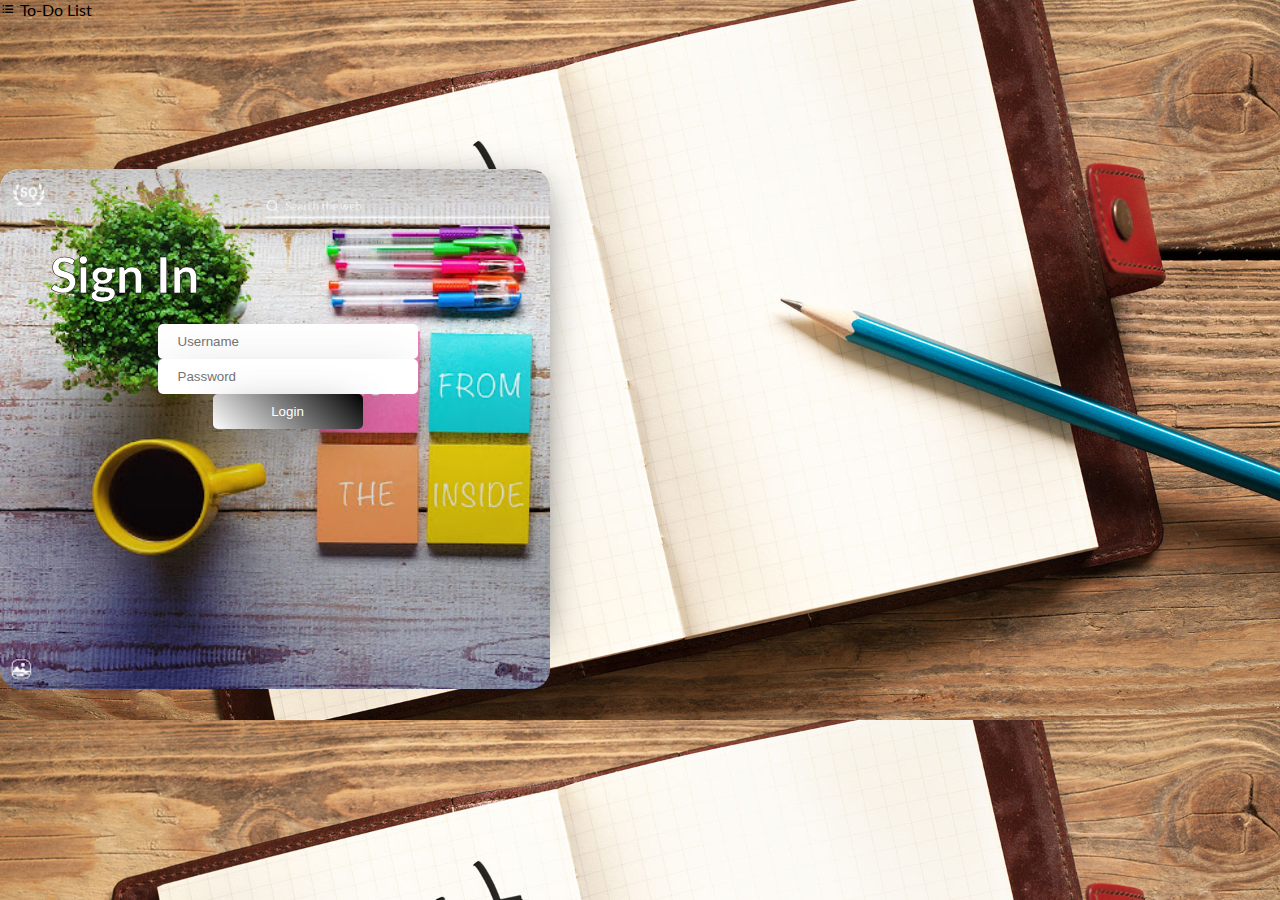
<file: index.html>
<!doctype html>
<html lang="en">
  <head>
    <!-- Required meta tags -->
    <meta charset="utf-8">
    <meta name="viewport" content="width=device-width, initial-scale=1">

    <!-- Bootstrap CSS -->
    <link href="https://cdn.jsdelivr.net/npm/bootstrap@5.1.3/dist/css/bootstrap.min.css" rel="stylesheet" integrity="sha384-1BmE4kWBq78iYhFldvKuhfTAU6auU8tT94WrHftjDbrCEXSU1oBoqyl2QvZ6jIW3" crossorigin="anonymous">
    <link href='https://unpkg.com/boxicons@2.0.9/css/boxicons.min.css' rel='stylesheet'>
    <link rel="stylesheet" href="./style.css">
    <title>Login</title>
  </head>
  <body background="./4.jpg" >
    <nav class="navbar navbar-dark bg-dark">
        <div class="container d-flex justify-content-center">
          <span class="navbar-brand mb-0 h1"><i class='bx bx-list-ul '></i> To-Do List</span>
        </div>
      </nav>
      <section>
        <div class="container signin">
            <div  class="myCard">
                <div class="myCtn">
                    <form  action="./todolist.html" onsubmit="return validate(redirect)" class="myForm text-center py-2">
                        <header style="font-size: 50px; color: white;-webkit-text-stroke: .5px black;">Sign In</header>
                        <div class="form-group my-2">
                            
                          <center><input type="text" required placeholder="Username" class="myInput ms-3" id="username" ></center>
                        </div>
                        <div class="form-group my-2">
                            
                          <center><input type="password" required placeholder="Password" class="myInput ms-3"  id="password" ></center>
                        </div>
                        <center><input style="color: white;" type="submit" class="butt mt-3 " value="Login"></center>  
                    </form>
                </div>
            </div>
        </div>
    </section>




    <!-- Optional JavaScript; choose one of the two! -->

    <!-- Option 1: Bootstrap Bundle with Popper -->
    <script src="https://cdn.jsdelivr.net/npm/bootstrap@5.1.3/dist/js/bootstrap.bundle.min.js" integrity="sha384-ka7Sk0Gln4gmtz2MlQnikT1wXgYsOg+OMhuP+IlRH9sENBO0LRn5q+8nbTov4+1p" crossorigin="anonymous"></script>
    <script src="./formvalidation.js"></script>
  </body>
</html>
</file>
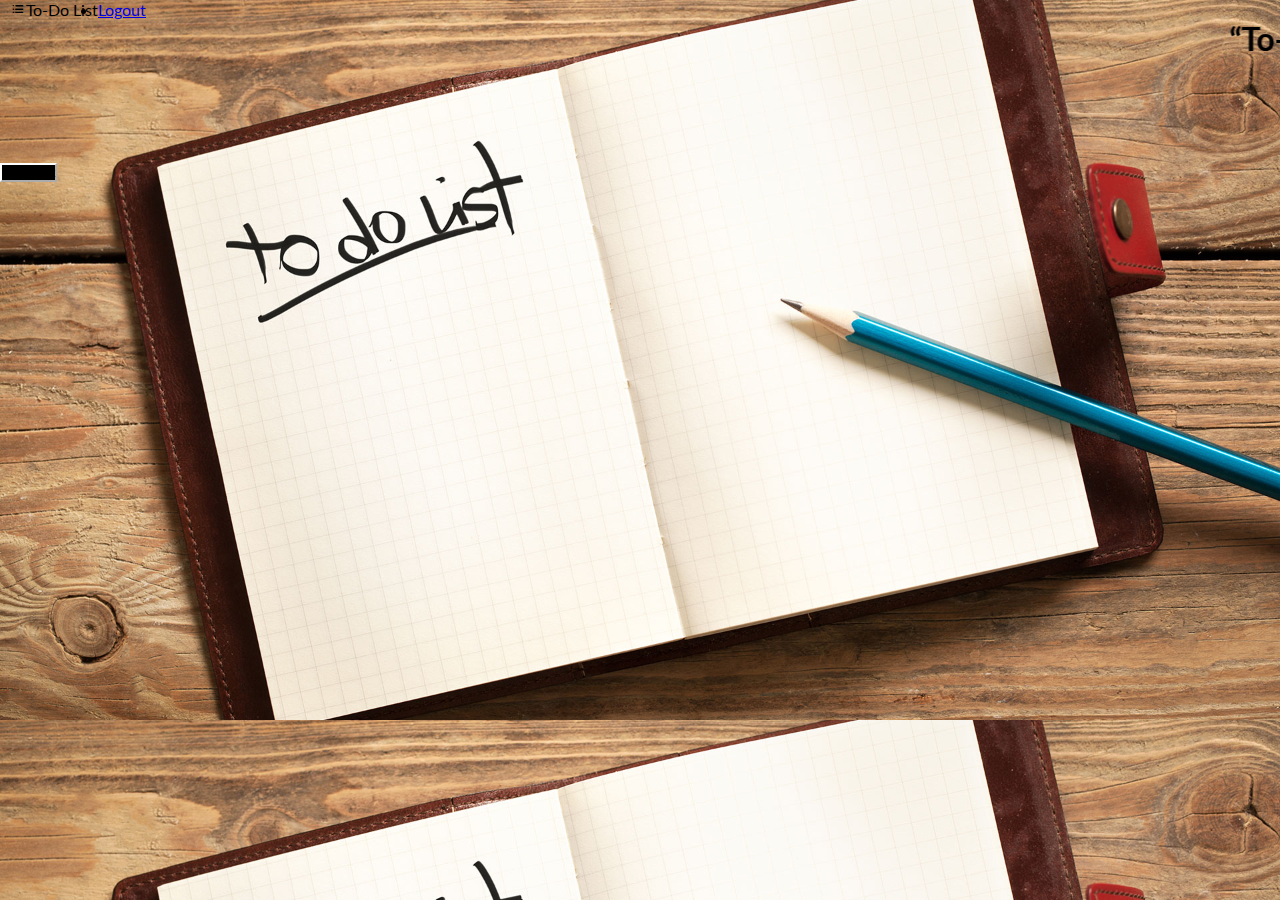
<file: todolist.html>
<!doctype html>
<html lang="en">

<head>
  <!-- Required meta tags -->
  <meta charset="utf-8">
  <meta name="viewport" content="width=device-width, initial-scale=1">

  <!-- Bootstrap CSS -->
  <link href="https://cdn.jsdelivr.net/npm/bootstrap@5.1.3/dist/css/bootstrap.min.css" rel="stylesheet"
    integrity="sha384-1BmE4kWBq78iYhFldvKuhfTAU6auU8tT94WrHftjDbrCEXSU1oBoqyl2QvZ6jIW3" crossorigin="anonymous">
  <link href='https://unpkg.com/boxicons@2.0.9/css/boxicons.min.css' rel='stylesheet'>
  <link rel="stylesheet" href="./style.css">
  <title>To-Do List</title>
</head>

<body>
  <nav class="navbar navbar-dark bg-dark">
    <div class="container d-flex justify-content-center">
      <span style="margin-left: 10px; float: left;" class="navbar-brand mb-0 h1"><i class='bx bx-list-ul'></i>To-Do List</span>
      <ul class="navbar-nav">
        <li class="nav-item">
          
          <a class="nav-link" href="./index.html">Logout</a>
        </li>
      </ul>
    </div>
  </nav>
  <section>

    <div class="container">
      <marquee id="marquee" >   “To-do list : to-do list!”</marquee>
      <!-- <h1 style="text-align: center; " class="display-4 text-black mt-2"> To-Do </h1> -->
      <ul class="list-group" id="todo">

      </ul>

    </div>
    <div class="container d-flex justify-content-center" id="button">
      <button  style="background-color: black;border-color: white;" class="btn btn-success" onclick="showList()">View List</button>
    </div>
  </section>
  <!-- Optional JavaScript; choose one of the two! -->

  <!-- Option 1: Bootstrap Bundle with Popper -->
  <script src="https://cdn.jsdelivr.net/npm/bootstrap@5.1.3/dist/js/bootstrap.bundle.min.js"
    integrity="sha384-ka7Sk0Gln4gmtz2MlQnikT1wXgYsOg+OMhuP+IlRH9sENBO0LRn5q+8nbTov4+1p" crossorigin="anonymous">
  </script>
  <script src="./todo.js"></script>
</body>

</html>
</file>
<file: style.css>
@import url('https://fonts.googleapis.com/css2?family=Inconsolata&family=Josefin+Sans&family=Lato&display=swap');





body {
    font-family: 'Lato', sans-serif;
    background-image:url(./4.jpg);
    
}


.list-group {
    margin-top: 100px;
}

#button {
    margin-top: 100px;
}

.signin {
    position: relative;
    margin-top: 150px;
    max-width:550px;
    height: 470px;
}

.myCtn {
    position: relative;
    background: url("./7.jpg");
    background-size: cover;
    border-radius: 20px;
    height: 100%;
    padding: 25px;
    padding-left: 50px;
}

.myCtn header {
    color: #2C272E;
    font-size: 24px;
    font-weight: 700;
    margin-bottom: 20px;
}

.myCtn label {
    color: #766B55;
    font-weight: 700;
    margin-bottom: 20px;
}

.myCard {
    position: relative;
    background: #fff;
    height: 100%;
    border-radius: 20px;
    -webkit-box-shadow: 0px 10px 40px -10px rgba(0, 0, 0, 0.7);
    -moz-box-shadow: 0px 10px 40px -10px rgba(0, 0, 0, 0.7);
    box-shadow: 0px 10px 40px -10px rgba(0, 0, 0, 0.7);
}



.myCtn .myInput {
    width: 230px;
    border-radius: 5px;
    padding: 10px;
    padding-left: 20px;
    border: none;
    -webkit-box-shadow: 0px 10px 49px -14px rgba(0, 0, 0, 0.7);
    -moz-box-shadow: 0px 10px 49px -14px rgba(0, 0, 0, 0.7);
    box-shadow: 0px 10px 49px -14px rgba(0, 0, 0, 0.7);
}

.myCtn .myInput:focus {
    outline: none;
}

.myForm {
    position: relative;
    margin-top: 50px;
}

.myCtn .butt {
    background: linear-gradient(45deg, white, black);
    color: #fff;
    width: 150px;
    border: none;
    border-radius: 5px;
    
    padding: 10px;
    -webkit-box-shadow: 0px 10px 41px -11px rgba(0, 0, 0, 0.7);
    -moz-box-shadow: 0px 10px 41px -11px rgba(0, 0, 0, 0.7);
    box-shadow: 0px 10px 41px -11px rgba(0, 0, 0, 0.7);
}

.myCtn .butt:hover {
    background: linear-gradient(45deg, black, white);
}

.myCtn .butt:focus {
    outline: none;
}






*{
    padding: 0;
    margin: 0;
}
body{
    background-size: cover;
}
#marquee{
    font-weight: bolder;
    font-size: 2em;
    color:black;
}
.navbar-light{
    font-weight: bolder;
    font-family: cursive;
}
footer{
    background-color:teal;
    color: black;
    height: 2em;
    margin-top: 3.15%;
}
footer h5{
    text-align: center;
    font-weight: bolder;
    
}
.login{
    border: 3px solid darkred;
    border-style: groove;
    background-color: initial;
    height: 25em;
    margin-top: 5%;
    margin-left: 38%;
    margin-right: 38%;
    padding: 30px;
}
.login h2{
    color: darkred;
    text-align: center;
    text-decoration: underline;
    font-family: 'Courier New', Courier, monospace;
    font-size: 2.5em;
}
.login label{
    color: black;
    font-weight: bolder;
    font-size: 1.25em;
}
.login input{
    height: 1.5em;
}
#footer{
    background-color:lightgray;
    color: black;
    height: 2em;
    margin-top: 7.5%;
    text-align: center;
    font-weight: bolder;
}
#submit{
    color: black;
    font-weight: bolder;
    background-color: teal;
}
#mainwlcm1{
    font-family: Verdana, Geneva, Tahoma, sans-serif;
    font-weight: normal;
    font-size: 3em;
    color: yellow;
    text-align: center;
    text-shadow: black;
}
#mainwlcm2{
    font-family: fantasy;
    font-weight: normal;
    font-size: 2em;
    color: black;
    text-align: center;
    text-shadow: orange;
}
#mainimg{
    display: block;
    margin-left: auto;
    margin-right: auto;
    width: 21.75%;
    height: 30%;
}



.disabled{
    
    pointer-events:none; 
    opacity:0.4;        

}
/* #todoList{
    border: 7px solid teal;
    border-radius: 0.5rem;
} */
#welcome{
    font-family: cursive;
    font-weight: bolder;
    color: yellowgreen;
}
</file>
